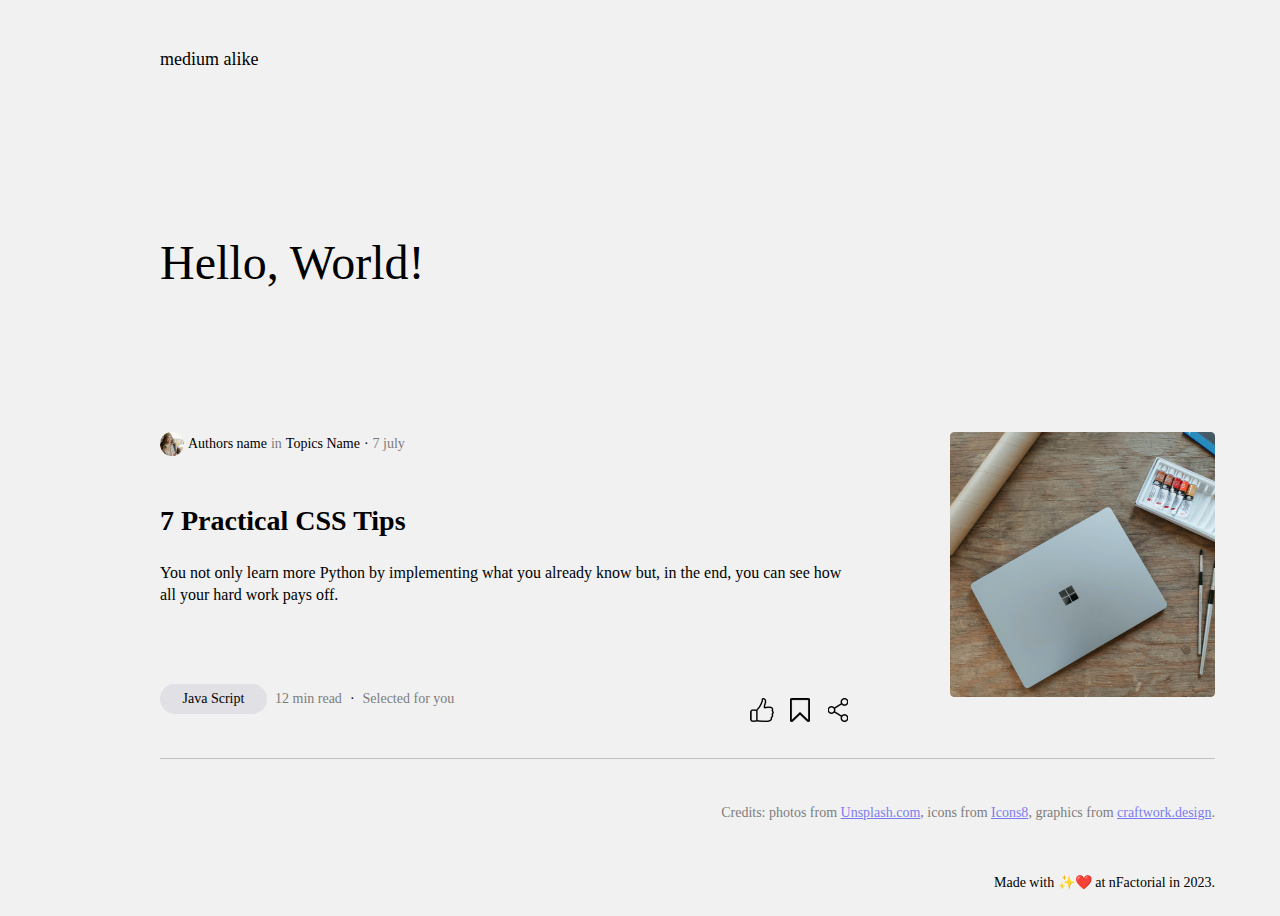
<file: index.html>
<!DOCTYPE html>
<html lang="en">
<head>
    <meta charset="UTF-8">
    <link rel="stylesheet" href="styles.css">
    <title>Media as Medium</title>
</head>
<body>
    <div class="body">
        <div class="header-small">medium alike</div>
        <div class="header-big">Hello, World!</div> 
        <div id="articles">   
            <div class="article">
                <div class="left">
                    <div class="top">
                        <div class="info-top">
                            <img src="Img.png" alt="">
                            <div class="inter500">Authors name</div>
                            <div class="inter500-grey">in</div>
                            <div class="inter500">Topics Name</div> 
                            <div class="inter500">·</div>
                            <div class="inter500-grey">7 july</div>
                        </div>
                        <div class="text">
                            <div class="inter700">7 Practical CSS Tips</div>
                            <div class="inter400">You not only learn more Python by implementing what you already know but, in the end, you can see how all your hard work pays off.</div>
                        </div>
                    </div>
                    
                    <div class="info-bottom">
                        <div class="info">
                            <button class="button inter500">Java Script</button>
                            <p class="inter500-grey">12 min read</p> 
                            <p class="inter500">·</p>
                            <p class="inter500-grey">Selected for you</p>
                        </div>
                        <div class="actions">
                            <img src="like.png" alt="Icon.png">
                            <img src="bookmark-white.png" alt="Icon.png">
                            <img src="share.png" alt="Icon.png">
                        </div>
                    </div>
                </div>
                <img src="Img (1).png" alt="" class="article-pic">
            </div>
        </div>
    <div class="footer">
        <div class="inter500-grey">Credits: photos from <a href="url">Unsplash.com</a>, icons from <a href="url">Icons8</a>, graphics from <a href="url">craftwork.design</a>.</div>
        <div class="inter500"> Made with ✨❤️ at nFactorial in 2023.</div>
    </div>
        <script src="script.js"></script>
    </div>
    
</body>
</html>
</file>
<file: styles.css>
body {
    margin: 0;
    width: 1055px;
    padding: 24px 160px 24px 160px;
    background: #F1F1F1;
}
.body {
    display: grid;
    gap: 45px;
}
.header-small {
    display: flex;
    flex-direction: row;
    align-items: center;
    height: 70px;
    font-family: 'Kanit';
    font-style: normal;
    font-weight: 500;
    font-size: 18px;
    line-height: 22px;
}
.header-big {
    display: flex;
    flex-direction: row;
    align-items: center;
    height: 248px;
    font-family: 'Kanit';
    font-style: normal;
    font-weight: 500;
    font-size: 48px;
    line-height: 120px;
}
#articles {
    display: flex;
    flex-direction: column;
    gap: 45px;
}
.article {
    display: flex;
    flex-direction: row;
    align-items: flex-start;
    gap: 100px;
    box-sizing: border-box;
    border-bottom: 1px solid rgba(0, 0, 0, 0.2);
    background: #F1F1F1;
    padding: 0px 0px 36px;
}
.article-pic {
    width: 265px;
    height: 265px;
    min-width: 265px;
    min-height: 265px;
    border-radius: 4px;
}
.left {
    display: flex;
    flex-direction: column;
    align-items: flex-start;
    gap: 70px;
}
.top {
    display: flex;
    flex-direction: column;
    align-items: flex-start;
    gap: 48px;
}
.info-top {
    display: flex;
    flex-direction: row;
    justify-content: flex-start;
    align-items: center;
    gap: 4px;
}
.text {
    display: flex;
    flex-direction: column;
    align-items: flex-start;
    flex-grow: auto;
    padding: 0px;
    gap: 24px;
}
.info-bottom {
    display: flex;
    flex-direction: row;
    align-items: flex-end;
    width: 100%;
    justify-content: space-between;
    gap: 10px;
}
.info {
    display: flex;
    flex-direction: row;
    align-items: center;
    flex: none;
    gap: 8px
}
.actions {
    display: flex;
    flex-direction: row;
    align-items: flex-start;
    gap: 14px;
}
.footer {
    display: flex;
    flex-direction: column;
    align-items: flex-end;
    gap: 52px;
}
.button {
    display: flex;
    flex-direction: column;
    justify-content: center;
    align-items: center;
    width: 107px;
    height: 30px;
    border: none;
    border-radius: 100px;
    background: linear-gradient(0deg, rgba(8, 30, 52, 0.12), rgba(8, 30, 52, 0.12)), #FFFBFE;
}
.inter400 {
    font-family: 'Inter';
    font-style: normal;
    font-weight: 400;
    font-size: 16px;
    line-height: 22px;
}
.inter500 {
    font-family: 'Inter';
    font-style: normal;
    font-weight: 500;
    font-size: 14px;
    line-height: 18px;
}
.inter500-grey {
    font-family: 'Inter';
    font-style: normal;
    font-weight: 500;
    font-size: 14px;
    line-height: 18px;
    opacity: 0.5;
}
.inter700 {
    font-family: 'Inter';
    font-style: normal;
    font-weight: 700;
    font-size: 28px;
    line-height: 34px;
}

/* opened Article styles */

.news-fill {
    display: flex;
    flex-direction: column;
    justify-content: space-around;
    align-items: flex-start;
    gap: 70px;
}
.news-top {
    display: flex;
    flex-direction: row;
    justify-content: space-between;
    width: 100%;
}
.news-top1 {
    display: flex;
    flex-direction: row;
    justify-content: flex-start;
    align-items: center;
    gap: 16px;
}
.news-author {
    display: flex;
    flex-direction: column;
    justify-content: space-evenly;
    height: 64px;
}
.news-data {
    display: flex;
    flex-direction: row;
    gap: 4px;
}
.social-media {
    display: flex;
    align-items: flex-start;
    gap: 20px;
}
.topic {
    display: flex;
    flex-direction: column;
    gap: 24px;
}
.img-auth {
    width: 64px;
    height: 64px;;
}
.img-topic {
    width: 1120px;
    height: 480px;
    min-width: 1120px;
    min-height: 480px;
    border-radius: 4px;
    overflow: hidden;
}
.sf-pro {
    font-family: 'SF Pro Display';
    font-style: normal;
    font-weight: 400;
    font-size: 24px;
    line-height: 36px;
}

.interaction {
    display: flex;
    justify-content: space-between;
    width: 100%;
}
.artilce-text-full {
    display: flex;
    flex-direction: column;
    gap: 24px;
}
.social {
    display: flex;
    justify-content: row;
    gap: 12px;
}
</file>
